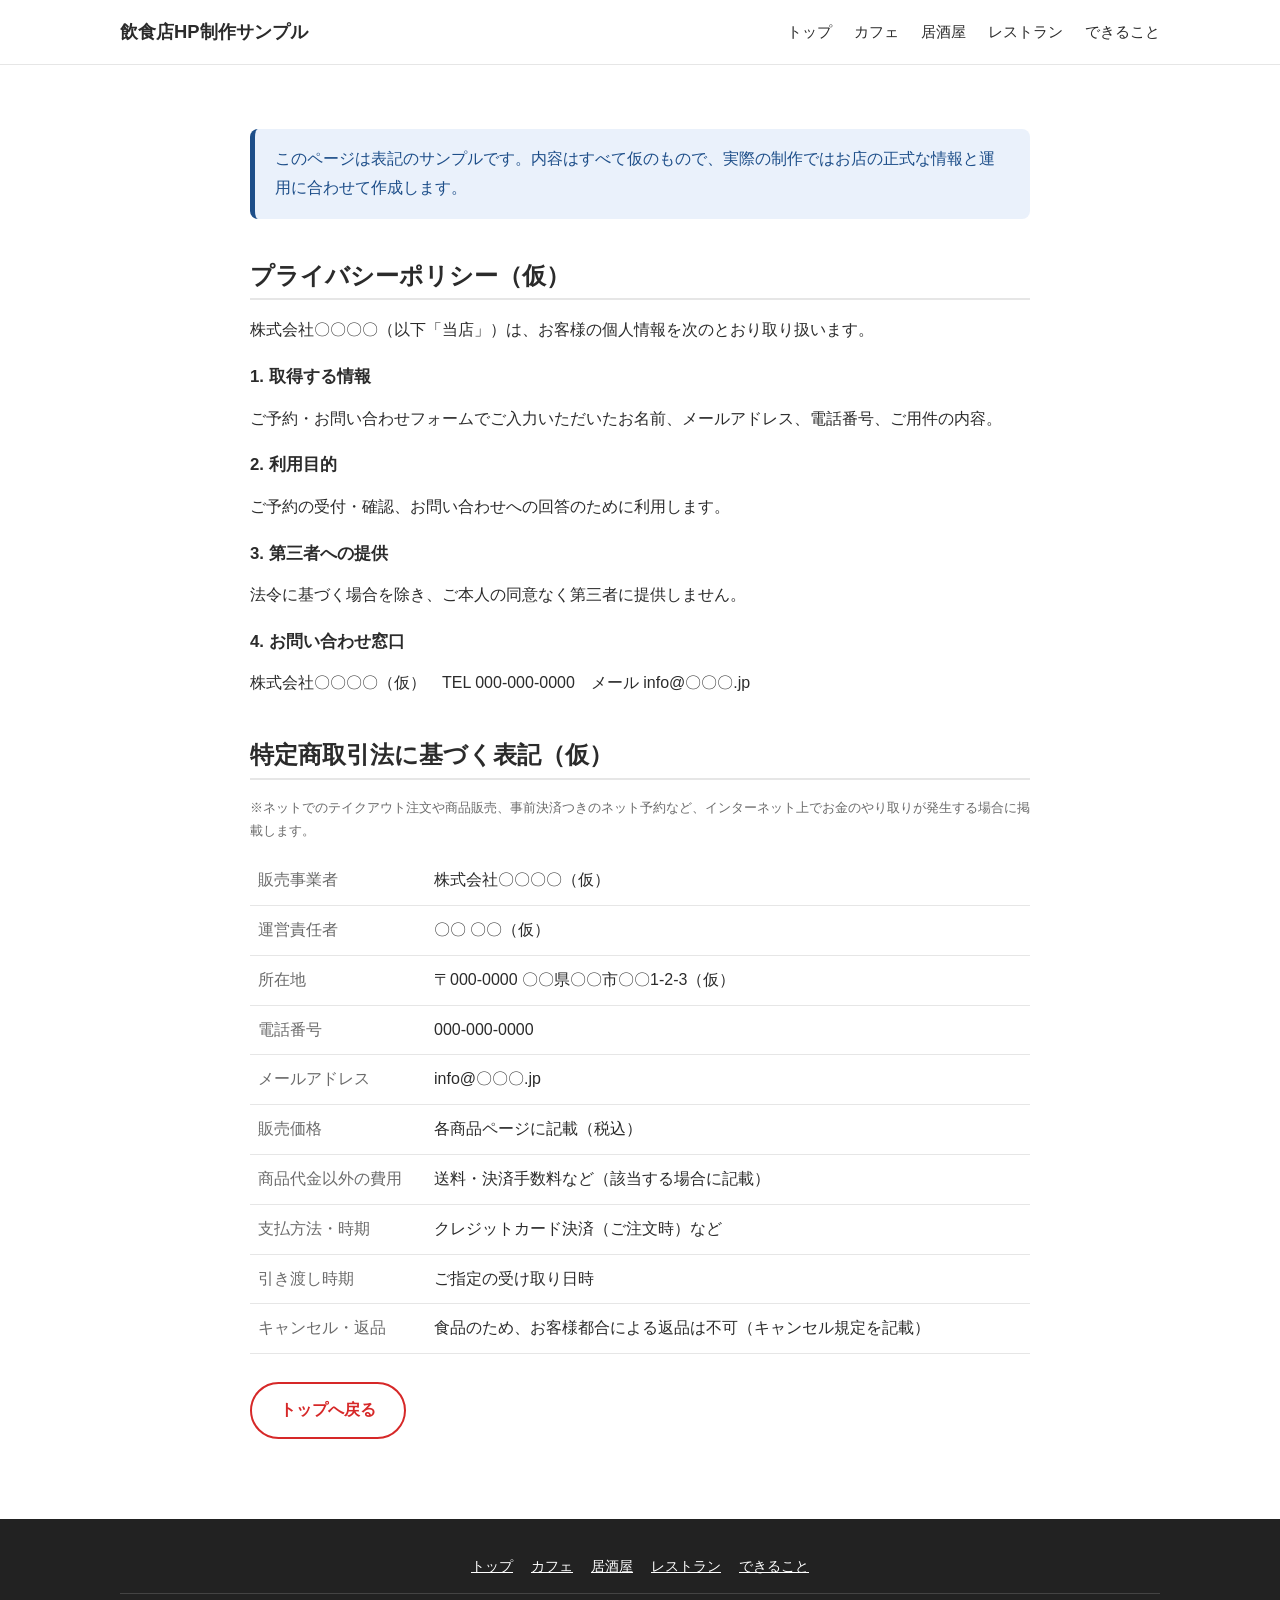
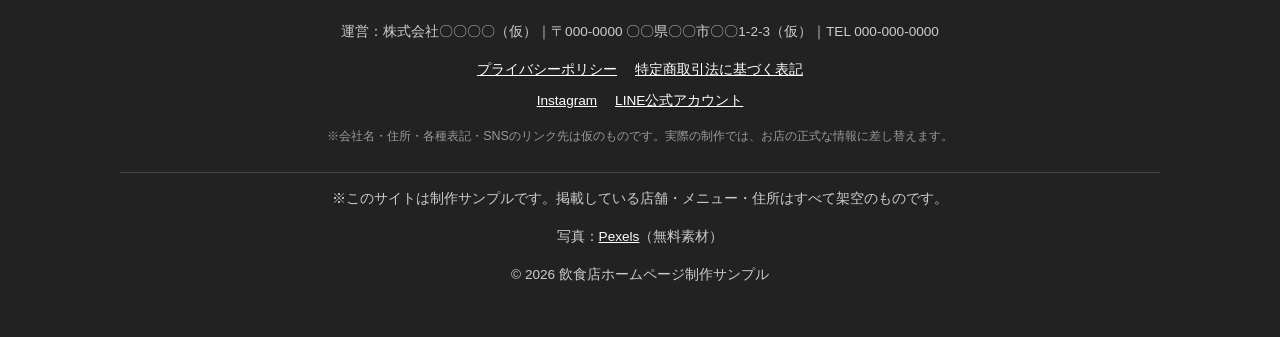
<file: legal.html>
<!DOCTYPE html>
<html lang="ja">
<head>
<meta charset="UTF-8">
<meta name="viewport" content="width=device-width, initial-scale=1">
<title>プライバシーポリシー・特定商取引法に基づく表記（サンプル）</title>
<meta name="description" content="法的表記のサンプルページです。">
<link rel="stylesheet" href="style.css">
</head>
<body>
<header class="site-header">
  <div class="container inner">
    <a class="logo" href="index.html">飲食店HP制作サンプル</a>
    <button class="menu-btn" aria-label="メニュー" aria-expanded="false"><span></span><span></span><span></span></button>
    <ul class="nav"><li><a href="index.html">トップ</a></li><li><a href="cafe.html">カフェ</a></li><li><a href="izakaya.html">居酒屋</a></li><li><a href="restaurant.html">レストラン</a></li><li><a href="features.html">できること</a></li></ul>
  </div>
</header>
<section>
  <div class="container legal">
    <div class="info-box">このページは表記のサンプルです。内容はすべて仮のもので、実際の制作ではお店の正式な情報と運用に合わせて作成します。</div>

    <h2 id="privacy">プライバシーポリシー（仮）</h2>
    <p>株式会社〇〇〇〇（以下「当店」）は、お客様の個人情報を次のとおり取り扱います。</p>
    <h3>1. 取得する情報</h3>
    <p>ご予約・お問い合わせフォームでご入力いただいたお名前、メールアドレス、電話番号、ご用件の内容。</p>
    <h3>2. 利用目的</h3>
    <p>ご予約の受付・確認、お問い合わせへの回答のために利用します。</p>
    <h3>3. 第三者への提供</h3>
    <p>法令に基づく場合を除き、ご本人の同意なく第三者に提供しません。</p>
    <h3>4. お問い合わせ窓口</h3>
    <p>株式会社〇〇〇〇（仮）　TEL 000-000-0000　メール info@〇〇〇.jp</p>

    <h2 id="tokushoho">特定商取引法に基づく表記（仮）</h2>
    <p class="small-note">※ネットでのテイクアウト注文や商品販売、事前決済つきのネット予約など、インターネット上でお金のやり取りが発生する場合に掲載します。</p>
    <table class="legal-table">
      <tr><th>販売事業者</th><td>株式会社〇〇〇〇（仮）</td></tr>
      <tr><th>運営責任者</th><td>〇〇 〇〇（仮）</td></tr>
      <tr><th>所在地</th><td>〒000-0000 〇〇県〇〇市〇〇1-2-3（仮）</td></tr>
      <tr><th>電話番号</th><td>000-000-0000</td></tr>
      <tr><th>メールアドレス</th><td>info@〇〇〇.jp</td></tr>
      <tr><th>販売価格</th><td>各商品ページに記載（税込）</td></tr>
      <tr><th>商品代金以外の費用</th><td>送料・決済手数料など（該当する場合に記載）</td></tr>
      <tr><th>支払方法・時期</th><td>クレジットカード決済（ご注文時）など</td></tr>
      <tr><th>引き渡し時期</th><td>ご指定の受け取り日時</td></tr>
      <tr><th>キャンセル・返品</th><td>食品のため、お客様都合による返品は不可（キャンセル規定を記載）</td></tr>
    </table>
    <p style="margin-top:28px"><a class="btn outline" href="index.html">トップへ戻る</a></p>
  </div>
</section>
<footer class="site-footer">
  <div class="container">
    <nav class="footer-nav"><a href="index.html">トップ</a><a href="cafe.html">カフェ</a><a href="izakaya.html">居酒屋</a><a href="restaurant.html">レストラン</a><a href="features.html">できること</a></nav>
    <div class="footer-info">
      <p>運営：株式会社〇〇〇〇（仮）｜〒000-0000 〇〇県〇〇市〇〇1-2-3（仮）｜TEL 000-000-0000</p>
      <nav class="footer-legal"><a href="legal.html#privacy">プライバシーポリシー</a><a href="legal.html#tokushoho">特定商取引法に基づく表記</a></nav>
      <nav class="footer-sns"><a href="#">Instagram</a><a href="#">LINE公式アカウント</a></nav>
      <p class="footer-small">※会社名・住所・各種表記・SNSのリンク先は仮のものです。実際の制作では、お店の正式な情報に差し替えます。</p>
    </div>
    <p>※このサイトは制作サンプルです。掲載している店舗・メニュー・住所はすべて架空のものです。</p>
    <p>写真：<a href="https://www.pexels.com/ja-jp/" target="_blank" rel="noopener">Pexels</a>（無料素材）</p>
    <p>&copy; 2026 飲食店ホームページ制作サンプル</p>
  </div>
</footer>
<script src="main.js"></script>
</body>
</html>
</file>
<file: style.css>
/* ===== 共通スタイル ===== */
:root {
  --action: #d62828;        /* 押してほしいもの・誘導先 = 赤 */
  --action-dark: #a61e1e;
  --info: #1d4e89;          /* 読むだけの案内 = 青 */
  --info-bg: #eaf1fb;
  --text: #2b2b2b;
  --muted: #6b6b6b;
  --bg: #ffffff;
  --line: #e6e6e6;
  --radius: 12px;
  --max: 1080px;
}
* { box-sizing: border-box; }
html { scroll-behavior: smooth; }
body {
  margin: 0;
  font-family: "Hiragino Sans", "Noto Sans JP", "Yu Gothic", Meiryo, sans-serif;
  color: var(--text);
  background: var(--bg);
  line-height: 1.8;
}
img { max-width: 100%; display: block; }
a { color: inherit; }
.container { max-width: var(--max); margin: 0 auto; padding: 0 20px; }
section { padding: 64px 0; }
h1, h2, h3 { line-height: 1.4; margin: 0 0 16px; }
h2.section-title { font-size: 1.7rem; text-align: center; margin-bottom: 8px; }
p.section-lead { text-align: center; color: var(--muted); margin: 0 0 36px; }

/* ===== ヘッダー・ナビ ===== */
.site-header {
  position: sticky; top: 0; z-index: 50;
  background: rgba(255,255,255,.96);
  border-bottom: 1px solid var(--line);
}
.site-header .inner {
  display: flex; align-items: center; justify-content: space-between;
  height: 64px;
}
.logo { font-weight: 700; font-size: 1.15rem; text-decoration: none; }
.nav { display: flex; gap: 22px; list-style: none; margin: 0; padding: 0; }
.nav a { text-decoration: none; font-size: .95rem; }
.nav a:hover, .nav a[aria-current="page"] { color: var(--action); }
.menu-btn {
  display: none; background: none; border: 0; cursor: pointer;
  width: 44px; height: 44px; padding: 10px;
}
.menu-btn span { display: block; height: 2px; background: var(--text); margin: 5px 0; transition: .3s; }
.menu-btn.open span:nth-child(1) { transform: translateY(7px) rotate(45deg); }
.menu-btn.open span:nth-child(2) { opacity: 0; }
.menu-btn.open span:nth-child(3) { transform: translateY(-7px) rotate(-45deg); }
@media (max-width: 760px) {
  .menu-btn { display: block; }
  .nav {
    position: absolute; top: 64px; left: 0; right: 0;
    flex-direction: column; gap: 0; background: #fff;
    border-bottom: 1px solid var(--line);
    max-height: 0; overflow: hidden; transition: max-height .3s;
  }
  .nav.open { max-height: 400px; }
  .nav a { display: block; padding: 14px 20px; border-top: 1px solid var(--line); }
}

/* ===== ボタン（赤＝押してほしいもの） ===== */
.btn {
  display: inline-block; background: var(--action); color: #fff;
  padding: 12px 28px; border-radius: 999px; text-decoration: none;
  font-weight: 700; border: 0; cursor: pointer; font-size: 1rem;
  transition: background .2s, transform .2s;
}
.btn:hover { background: var(--action-dark); transform: translateY(-2px); }
.btn.outline { background: transparent; color: var(--action); border: 2px solid var(--action); }
.btn.outline:hover { background: var(--action); color: #fff; }

/* ===== 案内ボックス（青＝読むだけ） ===== */
.info-box {
  background: var(--info-bg); border-left: 5px solid var(--info);
  color: var(--info); padding: 16px 20px; border-radius: 8px;
}
.info-box strong { color: var(--info); }

/* ===== ヒーロー ===== */
.hero {
  position: relative; min-height: 70vh; display: flex; align-items: center;
  color: #fff; background-size: cover; background-position: center;
}
.hero::before { content: ""; position: absolute; inset: 0; background: rgba(0,0,0,.45); }
.hero .container { position: relative; }
.hero h1 { font-size: clamp(2rem, 6vw, 3.4rem); letter-spacing: .05em; }
.hero p { font-size: 1.1rem; max-width: 560px; }

/* ===== メニュー（番号付き） ===== */
.menu-grid { display: grid; grid-template-columns: repeat(auto-fill, minmax(240px, 1fr)); gap: 24px; }
.menu-item {
  border: 1px solid var(--line); border-radius: var(--radius); overflow: hidden;
  background: #fff; transition: box-shadow .2s, transform .2s;
}
.menu-item:hover { box-shadow: 0 8px 24px rgba(0,0,0,.08); transform: translateY(-3px); }
.menu-item .photo { position: relative; aspect-ratio: 4/3; overflow: hidden; cursor: zoom-in; }
.menu-item .photo img { width: 100%; height: 100%; object-fit: cover; transition: transform .4s; }
.menu-item .photo:hover img { transform: scale(1.06); }
.menu-no {
  position: absolute; top: 10px; left: 10px; width: 36px; height: 36px;
  border-radius: 50%; background: var(--action); color: #fff; font-weight: 700;
  display: grid; place-items: center; font-size: .95rem;
}
.menu-item .body { padding: 14px 16px 18px; }
.menu-item h3 { font-size: 1.05rem; margin: 0 0 4px; }
.menu-item .price { font-weight: 700; }
.menu-item .desc { color: var(--muted); font-size: .9rem; margin: 6px 0 0; }

/* ===== カテゴリ絞り込み ===== */
.filter { display: flex; flex-wrap: wrap; gap: 10px; justify-content: center; margin-bottom: 28px; }
.filter button {
  border: 2px solid var(--action); background: #fff; color: var(--action);
  padding: 6px 18px; border-radius: 999px; cursor: pointer; font-weight: 700;
}
.filter button.active { background: var(--action); color: #fff; }
.menu-item.hide { display: none; }

/* ===== ギャラリー ===== */
.gallery { display: grid; grid-template-columns: repeat(auto-fill, minmax(180px, 1fr)); gap: 10px; }
.gallery img { width: 100%; aspect-ratio: 1; object-fit: cover; border-radius: 8px; cursor: zoom-in; }

/* ===== 拡大表示（ライトボックス） ===== */
.lightbox {
  position: fixed; inset: 0; background: rgba(0,0,0,.85); z-index: 100;
  display: none; align-items: center; justify-content: center; padding: 20px;
  flex-direction: column;
}
.lightbox.show { display: flex; }
.lightbox img { max-width: min(92vw, 1000px); max-height: 78vh; border-radius: 8px; }
.lightbox .caption { color: #fff; margin-top: 12px; text-align: center; }
.lightbox button {
  position: absolute; background: rgba(255,255,255,.15); color: #fff; border: 0;
  width: 48px; height: 48px; border-radius: 50%; font-size: 1.6rem; cursor: pointer;
}
.lightbox .lb-close { top: 16px; right: 16px; }
.lightbox .lb-prev { left: 12px; top: 50%; }
.lightbox .lb-next { right: 12px; top: 50%; }

/* ===== 店舗情報 ===== */
.shop-info { display: grid; grid-template-columns: 1fr 1fr; gap: 32px; align-items: start; }
.shop-info table { width: 100%; border-collapse: collapse; }
.shop-info th, .shop-info td { text-align: left; padding: 10px 8px; border-bottom: 1px solid var(--line); vertical-align: top; }
.shop-info th { width: 7em; color: var(--muted); font-weight: 500; }
.map-box { aspect-ratio: 4/3; border-radius: var(--radius); overflow: hidden; border: 1px solid var(--line); }
.map-box iframe { width: 100%; height: 100%; border: 0; }
.open-status { display: inline-block; padding: 2px 12px; border-radius: 999px; font-size: .85rem; font-weight: 700; margin-left: 8px; }
.open-status.open { background: #e5f5ea; color: #1e7b3c; }
.open-status.closed { background: #eee; color: #666; }
@media (max-width: 760px) { .shop-info { grid-template-columns: 1fr; } }

/* ===== お問い合わせ ===== */
.contact-form { max-width: 560px; margin: 0 auto; display: grid; gap: 14px; }
.contact-form label { font-weight: 700; font-size: .9rem; }
.contact-form input, .contact-form textarea, .contact-form select {
  width: 100%; padding: 10px 12px; border: 1px solid #ccc; border-radius: 8px; font: inherit;
}
.contact-form .btn { justify-self: center; }

/* ===== フッター ===== */
.site-footer { background: #222; color: #ccc; padding: 36px 0; font-size: .85rem; text-align: center; }
.site-footer a { color: #fff; }
.site-footer .footer-nav { display: flex; gap: 18px; justify-content: center; flex-wrap: wrap; margin-bottom: 14px; }

/* ===== トップへ戻る ===== */
.to-top {
  position: fixed; right: 18px; bottom: 18px; width: 48px; height: 48px; border-radius: 50%;
  background: var(--action); color: #fff; border: 0; font-size: 1.3rem; cursor: pointer;
  opacity: 0; pointer-events: none; transition: opacity .3s; z-index: 60;
}
.to-top.show { opacity: 1; pointer-events: auto; }

/* ===== スクロールで表示 ===== */
.fade-in { opacity: 0; transform: translateY(20px); transition: opacity .7s, transform .7s; }
.fade-in.visible { opacity: 1; transform: none; }

/* ===== 店舗ごとの雰囲気 ===== */
body.cafe { --text: #4a3b2f; background: #fbf7f1; }
body.cafe .site-header { background: rgba(251,247,241,.96); }
body.cafe h1, body.cafe h2 { font-family: "Hiragino Mincho ProN", "Yu Mincho", serif; }

body.izakaya { --text: #f1e9da; --muted: #b8ab95; --line: #3a332b; background: #1c1814; }
body.izakaya .site-header { background: rgba(28,24,20,.96); }
body.izakaya .menu-item { background: #26211b; }
body.izakaya .nav { background: #1c1814; }
body.izakaya .menu-btn span { background: #f1e9da; }
body.izakaya .contact-form input, body.izakaya .contact-form textarea, body.izakaya .contact-form select { background: #26211b; color: #f1e9da; border-color: #4a4036; }
body.izakaya h1, body.izakaya h2 { font-family: "Hiragino Mincho ProN", "Yu Mincho", serif; }
body.izakaya .filter button { background: transparent; }
body.izakaya .filter button.active { background: var(--action); }

body.restaurant { --text: #222; background: #fff; }
body.restaurant h1, body.restaurant h2 { font-family: Georgia, "Hiragino Mincho ProN", "Yu Mincho", serif; letter-spacing: .04em; }

/* ===== トップページ ===== */
.cards { display: grid; grid-template-columns: repeat(auto-fit, minmax(230px, 1fr)); gap: 24px; }
.card {
  display: block; text-decoration: none; border-radius: var(--radius); overflow: hidden;
  border: 1px solid var(--line); background: #fff; transition: transform .2s, box-shadow .2s;
}
.card:hover { transform: translateY(-4px); box-shadow: 0 10px 28px rgba(0,0,0,.1); }
.card img { width: 100%; aspect-ratio: 16/10; object-fit: cover; }
.card .body { padding: 16px 18px 20px; }
.card .num { color: var(--action); font-weight: 700; font-size: .85rem; }
.card h3 { margin: 4px 0 6px; }
.card p { margin: 0 0 12px; color: var(--muted); font-size: .92rem; }
.card .go { color: var(--action); font-weight: 700; }

/* ===== できることページ ===== */
.feature { border: 1px solid var(--line); border-radius: var(--radius); padding: 24px; margin-bottom: 28px; }
.feature h3 { display: flex; align-items: center; gap: 10px; }
.feature h3 .num { background: var(--action); color: #fff; border-radius: 50%; width: 32px; height: 32px; display: grid; place-items: center; font-size: .9rem; flex: none; }
.feature .demo { margin-top: 16px; }
.tabs { display: flex; gap: 6px; border-bottom: 2px solid var(--line); }
.tabs button { background: none; border: 0; padding: 10px 18px; cursor: pointer; font: inherit; font-weight: 700; color: var(--muted); border-bottom: 3px solid transparent; margin-bottom: -2px; }
.tabs button.active { color: var(--action); border-bottom-color: var(--action); }
.tab-panel { display: none; padding: 16px 4px; }
.tab-panel.active { display: block; }
.slider { position: relative; overflow: hidden; border-radius: var(--radius); aspect-ratio: 16/7; }
.slider img { position: absolute; inset: 0; width: 100%; height: 100%; object-fit: cover; opacity: 0; transition: opacity 1s; }
.slider img.active { opacity: 1; }
.counter { display: flex; gap: 12px; align-items: center; flex-wrap: wrap; }
.counter .qty { min-width: 40px; text-align: center; font-weight: 700; font-size: 1.2rem; }
.counter .total { margin-left: auto; font-weight: 700; color: var(--info); }
.small-note { font-size: .82rem; color: var(--muted); }

/* ふわっと表示の後もホバーで浮くように */
.menu-item.fade-in.visible:hover, .card.fade-in.visible:hover { transform: translateY(-4px); }

/* ===== 注意書き・流れの説明（青＝読むだけ） ===== */
.auto-note { font-size: .85rem; color: var(--info); background: var(--info-bg); padding: 8px 12px; border-radius: 6px; margin: 8px 0 14px; }
.flow-box { max-width: 560px; margin: 0 auto 20px; background: var(--info-bg); color: var(--info); border-left: 5px solid var(--info); border-radius: 8px; padding: 14px 18px; }
.feature .flow-box { max-width: none; margin: 12px 0; }
.flow { margin: 8px 0 4px; padding-left: 1.4em; }
.flow li { margin: 2px 0; }
.form-result { max-width: 560px; margin: 0 auto; }
.form-result .mail { background: #fff; color: #222; border: 1px solid #ccc; border-radius: 8px; padding: 12px 14px; margin: 10px 0; font-size: .9rem; }
.form-result .mail-head { font-weight: 700; color: var(--info); margin-bottom: 6px; }
body.izakaya .form-result .mail { background: #26211b; color: #f1e9da; border-color: #4a4036; }

/* ===== フッターの会社情報・法的表記 ===== */
.footer-info { border-top: 1px solid #444; border-bottom: 1px solid #444; padding: 12px 0; margin-bottom: 12px; }
.footer-legal { display: flex; gap: 18px; justify-content: center; flex-wrap: wrap; margin: 6px 0; }
.footer-small { font-size: .78rem; color: #999; }

/* ===== 法的表記ページ ===== */
.legal { max-width: 820px; }
.legal h2 { margin-top: 40px; padding-bottom: 6px; border-bottom: 2px solid var(--line); }
.legal h3 { font-size: 1.05rem; margin: 20px 0 6px; }
.legal-table { width: 100%; border-collapse: collapse; }
.legal-table th, .legal-table td { text-align: left; padding: 10px 8px; border-bottom: 1px solid var(--line); vertical-align: top; }
.legal-table th { width: 11em; color: var(--muted); font-weight: 500; }

[hidden] { display: none !important; }

/* ===== 席・設備 ===== */
.equip { list-style: none; padding: 0; margin: 8px 0; display: flex; flex-wrap: wrap; gap: 8px; }
.equip li { background: var(--info-bg); color: var(--info); border-radius: 999px; padding: 3px 12px; font-size: .85rem; font-weight: 700; }

/* ===== お知らせ ===== */
.news-list { list-style: none; padding: 0; margin: 0 auto; max-width: 760px; }
.news-list li { display: flex; flex-wrap: wrap; gap: 6px 14px; align-items: center; padding: 12px 4px; border-bottom: 1px solid var(--line); }
.news-list time { color: var(--muted); font-size: .9rem; }
.news-list .tag { background: var(--info); color: #fff; font-size: .75rem; padding: 2px 10px; border-radius: 999px; }

/* ===== クーポン ===== */
.coupon-grid { display: grid; grid-template-columns: repeat(auto-fit, minmax(260px, 1fr)); gap: 18px; max-width: 760px; margin: 0 auto; }
.coupon { border: 2px dashed var(--action); border-radius: var(--radius); padding: 16px 18px; background: #fff7f7; color: #222; }
.coupon-title { font-weight: 700; font-size: 1.15rem; color: var(--action); margin-bottom: 6px; }
.coupon-cond, .coupon-date { font-size: .85rem; color: #555; }
body.izakaya .coupon { background: #2a1f1c; color: #f1e9da; }
body.izakaya .coupon-cond, body.izakaya .coupon-date { color: #cbbda6; }

/* ===== コース ===== */
.course-grid { display: grid; grid-template-columns: repeat(auto-fit, minmax(260px, 1fr)); gap: 18px; }
.course { border: 1px solid var(--line); border-radius: var(--radius); padding: 18px 20px; }
.course h3 { margin-bottom: 4px; }
.course p { margin: 0 0 10px; color: var(--muted); }
.course-meta { display: flex; gap: 14px; align-items: baseline; margin-bottom: 12px; }
.course-meta .price { font-weight: 700; font-size: 1.15rem; }
body.izakaya .course { background: #26211b; }

/* ===== 空席カレンダー ===== */
.rsv-box { max-width: 560px; margin: 0 auto 20px; }
.rsv-calendar { display: grid; grid-template-columns: repeat(7, 1fr); gap: 6px; margin-top: 8px; }
.cal-day { border: 2px solid var(--action); background: #fff; color: #222; border-radius: 8px; padding: 6px 2px; cursor: pointer; font: inherit; font-size: .78rem; line-height: 1.4; }
.cal-day b { display: block; font-size: 1.1rem; color: var(--action); }
.cal-day.sun span { color: #c62828; }
.cal-day.sat span { color: #1d4e89; }
.cal-day.full { border-color: #ccc; background: #f2f2f2; color: #999; cursor: not-allowed; }
.cal-day.full b { color: #999; }
.cal-day.picked { background: var(--action); color: #fff; }
.cal-day.picked b, .cal-day.picked span { color: #fff; }
@media (max-width: 480px) { .rsv-calendar { grid-template-columns: repeat(4, 1fr); } }

/* ===== 日本語／英語 ===== */
.lang-switch { display: flex; gap: 8px; margin-bottom: 10px; }
.lang-switch button { border: 2px solid var(--action); background: #fff; color: var(--action); padding: 4px 16px; border-radius: 999px; font-weight: 700; cursor: pointer; }
.lang-switch button.active { background: var(--action); color: #fff; }
.lang-menu { margin: 0; padding-left: 1.2em; }

/* ===== スマホ下部の固定ボタン ===== */
.cta-bar { display: none; }
@media (max-width: 760px) {
  .cta-bar { display: flex; gap: 8px; position: fixed; left: 0; right: 0; bottom: 0; z-index: 70; padding: 8px 10px; background: rgba(255,255,255,.96); border-top: 1px solid var(--line); }
  .cta-bar .btn { flex: 1; text-align: center; padding: 10px 0; }
  body.cafe, body.izakaya, body.restaurant { padding-bottom: 64px; }
  .to-top { bottom: 80px; }
}

/* ===== SNSリンク ===== */
.footer-sns { display: flex; gap: 18px; justify-content: center; margin: 4px 0; }

/* ===== ほかの予約方法 ===== */
.other-methods { max-width: 560px; margin: 28px auto 0; padding-top: 18px; border-top: 1px solid var(--line); }
.method-btns { display: flex; flex-wrap: wrap; gap: 10px; margin: 10px 0; }
.method-btns .btn { padding: 10px 18px; font-size: .95rem; }
</file>
